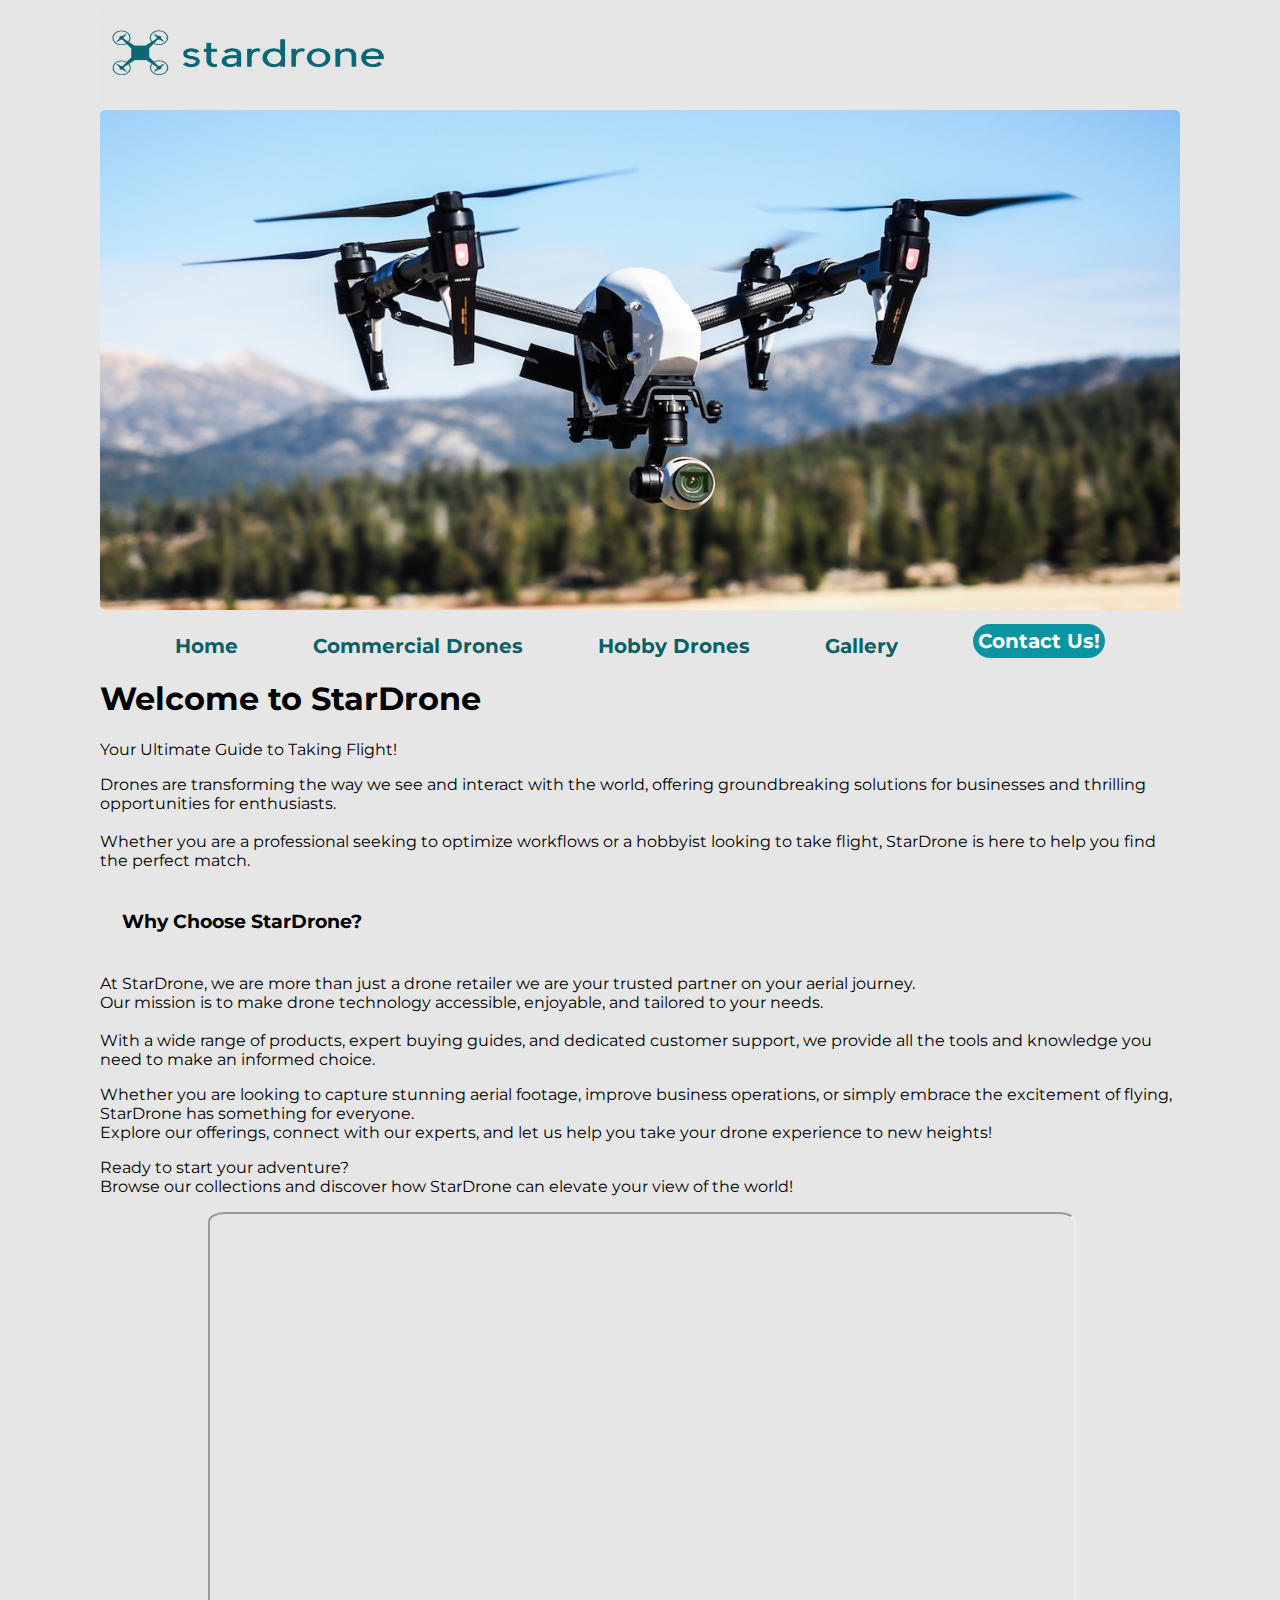
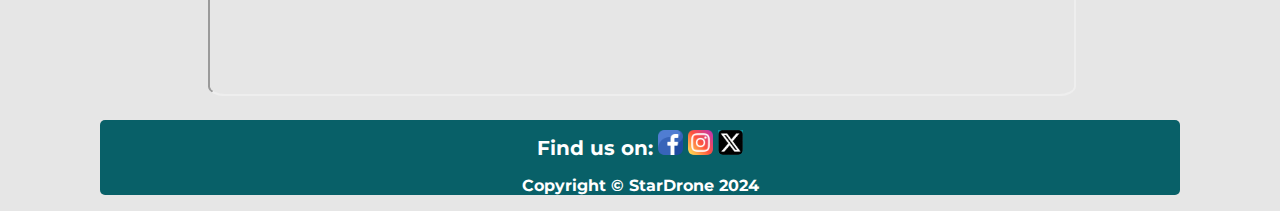
<file: index.html>
<!DOCTYPE html>
<html lang="en-US">
    <head>

        
        <meta charset="utf-8" >
        <!--This line of code was written by ME thanks to Code institute lesson about website responsiveness-->
        <meta name="viewport" content="width=device-width, initial-scale=1">
        <!-- Those lines of code were WRITTEN BY ME following idea for better SEO thanks to CODE INSTITUTE CLUE-->
        <meta name="keywords" content="drone, categories, flying, commercial, hobby, drones">
        <meta name="author" content="Gregory S.">
        <meta name="description" content="Website created for better understanding of your drone flying needs.">


        <!--This is name that popping up after opening a new tab WRITTEN BY ME.-->

    <title>Stardrone | Home-Page</title>

    <!--This is a tiny logo of my website showing on the left site of new tab. 
        I have used and adjusted a code from W3Schools.com (I think it is a nice add up)-->

    <link rel="icon" type="image/x-icon" href="https://raw.githubusercontent.com/GrzegorzStary/MILESTONE-1/refs/heads/main/images/tab.ico">
    <link rel="stylesheet" href="css/style.css">

    <!-- This is font Montserrat used from Google fonts-->

    <link rel="preconnect" href="https://fonts.googleapis.com">
    <link rel="preconnect" href="https://fonts.gstatic.com" crossorigin>
    <link href="https://fonts.googleapis.com/css2?family=Montserrat:ital,wght@0,100..900;1,100..900&display=swap" rel="stylesheet">
    </head>
    <body>

        <!--This is a logo of my website that I created, its clickable with redirection to Homepage and aria label and alternative text WRITTEN BY ME-->

    <a href="index.html">
        <img class="logo" src="images/logo.png" alt="stardone main logo" aria-label="'Home Page Logo (back to home)" height="100" width="300">
    </a>

        <!-- This is a Header Photo downloaded from Google Image with aria label and alternative text CODE WRITTEN BY ME-->

    <header>
        <img class="header_photo" src="images/index.png" alt="Drone mid flight" aria-label="Picture of a drone mid flight">
    </header>

        <!-- This is a nav bar inspired by Coders Coffehouse, However ajusted to fit purpose of the page containing 5(five) internal links and aria label PARTLIALLY WRITTEN BY ME-->

    <nav>
        <a class="link" href="index.html" aria-label="Go to the Home Page">Home</a>
        <a class="link" href="commercial.html" aria-label="Go to the Commercial Drones">Commercial Drones</a>
        <a class="link" href="hobby.html" aria-label="Go to the Hobby Drones">Hobby Drones</a>
        <a class="link" href="gallery.html" aria-label="Go to the Gallery">Gallery</a>
        <a class="button" href="contact.html" aria-label="Go to the Contact Us">Contact Us!</a>
    </nav>
    

        <!-- This is my content of the Home page writen by AI Chat Gpt-->

        <!-- h1 p div h3 are all placed there BY ME-->
    <h1>Welcome to StarDrone</h1>
        <p id="the">Your Ultimate Guide to Taking Flight!</p>
          
        <div>
            <p>
                Drones are transforming the way we see and interact with the world, offering groundbreaking solutions for businesses and thrilling opportunities for enthusiasts.<br>
                <br>
                Whether you are a professional seeking to optimize workflows or a hobbyist looking to take flight, StarDrone is here to help you find the perfect match.
            </p>

            <h3>Why Choose StarDrone?</h3>
            <p>
                     At StarDrone, we are more than just a drone retailer we are your trusted partner on your aerial journey.<br>
                Our mission is to make drone technology accessible, enjoyable, and tailored to your needs.<br>
                <br>
                With a wide range of products, expert buying guides, and dedicated customer support, we provide all the tools and knowledge you need to make an informed choice.<br>
            </p>
            <p>
                Whether you are looking to capture stunning aerial footage, improve business operations, or simply embrace the excitement of flying, StarDrone has something for everyone.<br> 
                Explore our offerings, connect with our experts, and let us help you take your drone experience to new heights!
            </p>
            <p>
                Ready to start your adventure?<br> 
                Browse our collections and discover how StarDrone can elevate your view of the world!
            </p>
        </div>
             <!-- This is a youtube video obvoisly from YouTube, with the HTML code provided by YouTube-->
        <div>
            <iframe id="video" width="720" height="480" src="https://www.youtube.com/embed/kcfs1-ryKWE?si=1uesTyRj8ZqoVZ0Y" title="YouTube video player"
            allow="accelerometer; autoplay; clipboard-write; encrypted-media; gyroscope; picture-in-picture; web-share" referrerpolicy="strict-origin-when-cross-origin" allowfullscreen alt="Video of FPV fottage fromm the drone" aria-label="Video of FPV footed captured by drone, source Youtube"></iframe>
        </div>
             <!-- This is the same footer on all pages with logos of the websites and redirection to particular web page
              Its  been inspired by Coders Coffehouse. However, adjusted to fit purpose of my page containning aria label and alternative text 
              I ADDED LOGOS FOR FACEBOOK, INSTAGRAM and X PARTIALLY WRITTEN BY ME -->
            <footer>
                <span>Find us on:</span>
    
                    <a href="https://www.facebook.com" target="_blank" rel="noopener" aria-label="Find us on Facebook (link opens in a new tab)">
                        <img class="icon" src="images/facebook.png" alt="Facebook" height="25" width="25"></a>
    
                    <a href="https://www.instagram.com" target="_blank" rel="noopener" aria-label="Find us on Instagram (link opens in a new tab)">
                        <img class="icon" src="images/instagram.png" alt="Instagram" height="25" width="25"></a>
    
                    <a href="https://www.x.com" target="_blank" rel="noopener" aria-label="Find us on X (link opens in a new tab)">
                        <img class="icon" src="images/x.png" alt="X" height="25" width="25"></a>
    
                    <p>Copyright © StarDrone 2024</p>
            </footer>
    </body>
</html>
</file>
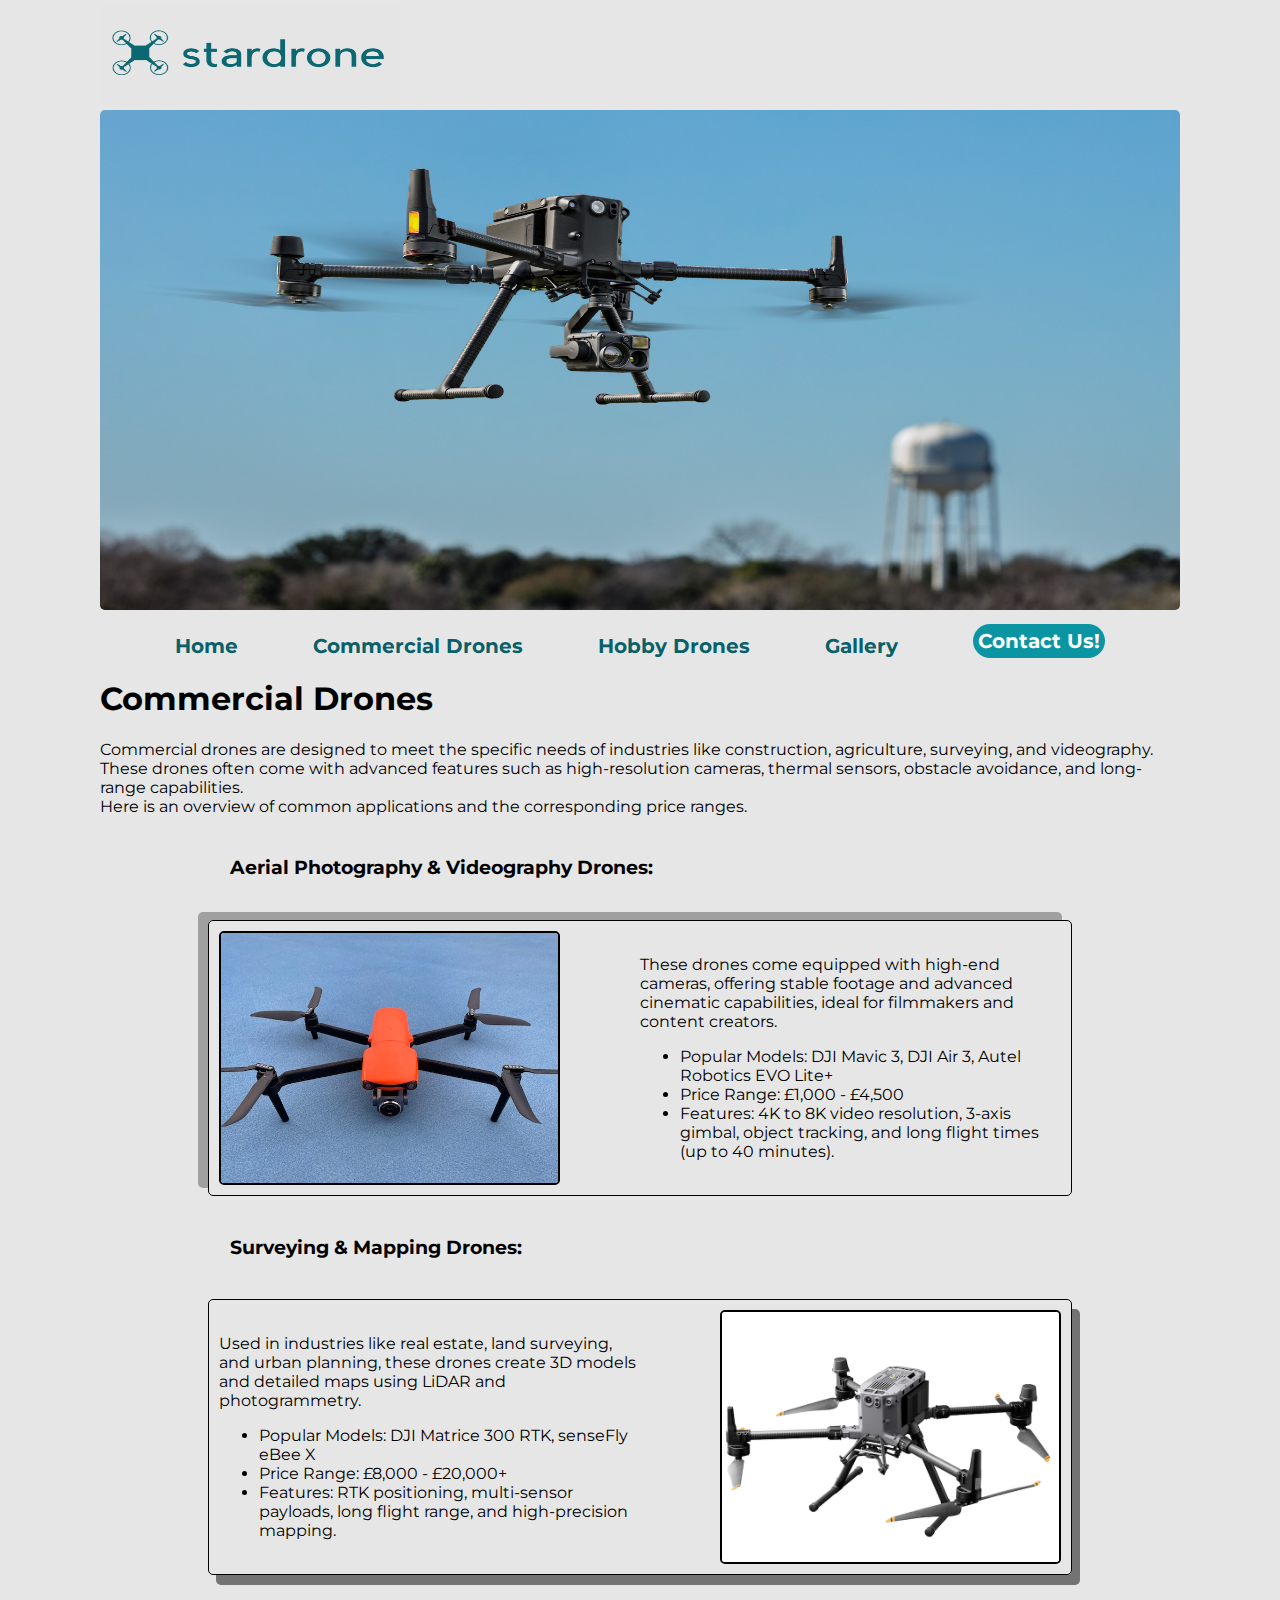
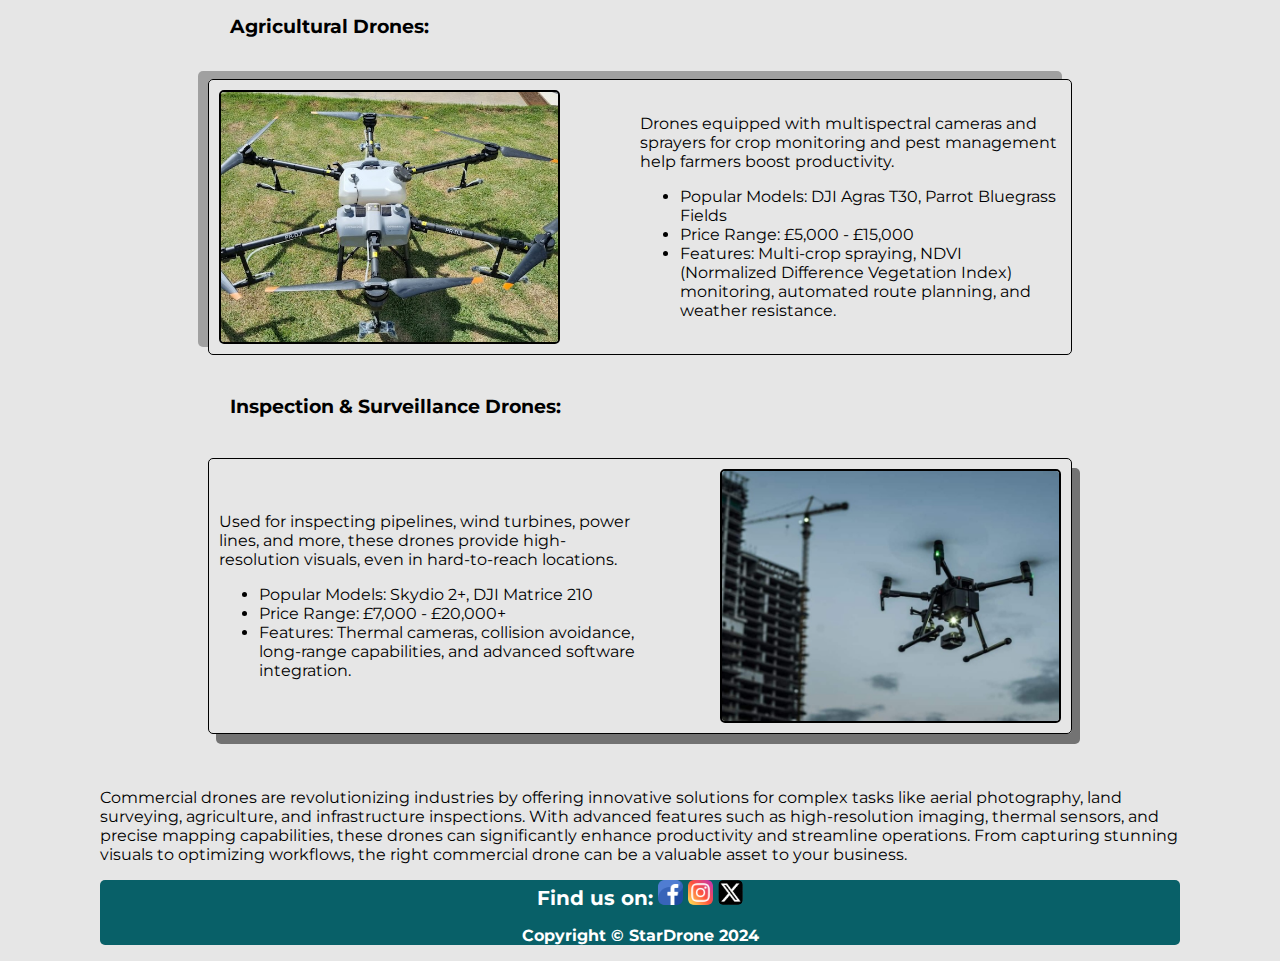
<file: commercial.html>
<!DOCTYPE html>
<html lang="en-US">
    <head>
        <meta charset="utf-8" >
        <!--This line of code was written by ME thanks to Code institute lesson about website responsiveness-->
        <meta name="viewport" content="width=device-width, initial-scale=1">
        <!-- Those lines of code were WRITTEN BY ME following idea for better SEO thanks to CODE INSTITUTE CLUE-->
        <meta name="keywords" content="drone, categories, flying, commercial, hobby, drones">
        <meta name="author" content="Gregory S.">
        <meta name="description" content="Website created for better understanding of your drone flying needs.">

        <!--This is name that popping up after opening a new tab WRITTEN BY ME.-->

    <title>Stardrone | Commercial-Drones</title>

    <!--This is a tiny logo of my website showing on the left site of new tab. 
        I have used and adjusted a code from W3Schools.com (I think it is a nice add up)-->

    <link rel="icon" type="image/x-icon" href="https://raw.githubusercontent.com/GrzegorzStary/Milestone1/refs/heads/main/tab.ico">
    <link rel="stylesheet" href="css/style.css">

    <!-- This is font Montserrat used from Google fonts-->

    <link rel="preconnect" href="https://fonts.googleapis.com">
    <link rel="preconnect" href="https://fonts.gstatic.com" crossorigin>
    <link href="https://fonts.googleapis.com/css2?family=Montserrat:ital,wght@0,100..900;1,100..900&display=swap" rel="stylesheet">
    </head>
    <body>

        <!--This is a logo of my website that I created, its clickable with redirection to Homepage and aria label and alternative text WRITTEN BY ME-->
        
        <a href="index.html">
            <img class="logo" src="images/logo.png" alt="stardone main logo" aria-label="'Home Page Logo (back to home)" height="100" width="300">
        </a>

        <!-- This is a Header Photo downloaded from Google Image with aria label and alternative text CODE WRITTEN BY ME-->

    <header>
        <img class="header_photo" src="images/commercial.jpeg" alt="Commercial drone in action" aria-label="Picture of a commercial drone">        
    </header>

    <!-- This is a nav bar inspired by Coders Coffehouse, However ajusted to fit purpose of the page containing 5(five) internal links and aria label PARTLIALLY WRITTEN BY ME-->

    <nav>
        <a class="link" href="index.html" aria-label="Go to the Home Page">Home</a>
        <a class="link" href="commercial.html" aria-label="Go to the Commercial Drones">Commercial Drones</a>
        <a class="link" href="hobby.html" aria-label="Go to the Hobby Drones">Hobby Drones</a>
        <a class="link" href="gallery.html" aria-label="Go to the Gallery">Gallery</a>
        <a class="button" href="contact.html" aria-label="Go to the Contact Us">Contact Us!</a>
    </nav>

    <!-- This is my content of the Commercial Drones page writen by AI Chat Gpt-->
     <!-- h1, p ADDED BY ME-->

    <h1>Commercial Drones</h1>
            <p>
                Commercial drones are designed to meet the specific needs of industries like construction, agriculture, surveying, and videography.<br>
                These drones often come with advanced features such as high-resolution cameras, thermal sensors, obstacle avoidance, and long-range capabilities.<br> 
                Here is an overview of common applications and the corresponding price ranges.
            </p>

            

                <!--This is unordered list with short drone description and quick price range and features guide for Hobby Drones div, h3, p, ul, li, ADDED BY ME-->
            <div>
                <h3 class="drone_type">Aerial Photography & Videography Drones:</h3>
            </div>
            <div class="drones_left">
                <img class="drone_images" src="images/commercialimg/autel.jpeg" alt="Atuel drone" aria-label="image of Atuel Drone">
                <div class="drone_text">
                            <p>
                                These drones come equipped with high-end cameras, offering stable footage and advanced cinematic capabilities, ideal for filmmakers and content creators.
                            </p>
                        <ul>
                            <li>Popular Models: DJI Mavic 3, DJI Air 3, Autel Robotics EVO Lite+</li>
                            <li>Price Range: £1,000 - £4,500</li>
                            <li>Features: 4K to 8K video resolution, 3-axis gimbal, object tracking, and long flight times (up to 40 minutes).</li>
                        </ul>
                    </div>
                </div>
            <div>            
                <h3 class="drone_type">Surveying & Mapping Drones:</h3>
            </div>        
            <div class="drones_right">
                <div class="drone_text">
                            <p>
                                Used in industries like real estate, land surveying, and urban planning, these drones create 3D models and detailed maps using LiDAR and photogrammetry.
                            </p>
                        <ul>
                            <li>Popular Models: DJI Matrice 300 RTK, senseFly eBee X</li>
                            <li>Price Range: £8,000 - £20,000+</li>
                            <li>Features: RTK positioning, multi-sensor payloads, long flight range, and high-precision mapping.</li>  
                        </ul>
                    </div> 
                    <img class="drone_images" src="images/commercialimg/matrice350.png" alt="DJI Matrice 350" aria-label="image of DJI MATRICE 350">
            </div>    
            <div>
                <h3 class="drone_type">Agricultural Drones:</h3>
            </div>                
            <div class="drones_left">
                <img class="drone_images" src="images/commercialimg/dji-agras.jpeg" alt="DJI AGRAS" aria-label="image of DJI Agras">
                <div class="drone_text">
                            <p>
                                Drones equipped with multispectral cameras and sprayers for crop monitoring and pest management help farmers boost productivity.
                            </p>
                        <ul>  
                            <li>Popular Models: DJI Agras T30, Parrot Bluegrass Fields</li>
                            <li>Price Range: £5,000 - £15,000</li>
                            <li>Features: Multi-crop spraying, NDVI (Normalized Difference Vegetation Index) monitoring, automated route planning, and weather resistance.</li>
                        </ul>
                    </div>
            </div>
            <div>    
                <h3 class="drone_type">Inspection & Surveillance Drones:</h3>
            </div>
            <div class="drones_right">
                <div class="drone_text">
                            <p>
                                Used for inspecting pipelines, wind turbines, power lines, and more, these drones provide high-resolution visuals, even in hard-to-reach locations.
                            </p>
                        <ul>        
                            <li>Popular Models: Skydio 2+, DJI Matrice 210</li>
                            <li>Price Range: £7,000 - £20,000+</li>
                            <li>Features: Thermal cameras, collision avoidance, long-range capabilities, and advanced software integration.</li>   
                        </ul>
                    </div>
                        <img class="drone_images" src="images/commercialimg/matrice210.jpeg" alt="DJI MATRICE 210" aria-label="image of DJI MATRICE 210">
            </div>

                        <div>
                            <br>
                            <br>
                            <p>Commercial drones are revolutionizing industries by offering innovative solutions for complex tasks like aerial photography, land surveying, agriculture, and infrastructure inspections. 
                                With advanced features such as high-resolution imaging, thermal sensors, and precise mapping capabilities, these drones can significantly enhance productivity and streamline operations. 
                                From capturing stunning visuals to optimizing workflows, the right commercial drone can be a valuable asset to your business.
                            </p>
                        </div>

             <!-- This is the same footer on all pages with logos of the websites and redirection to particular web page
              Its  been inspired by Coders Coffehouse. However, adjusted to fit purpose of my page containning aria label and alternative text 
              I ADDED LOGOS FOR FACEBOOK, INSTAGRAM and X PARTIALLY WRITTEN BY ME -->
            <footer>
                <span>Find us on:</span>
    
                    <a href="https://www.facebook.com" target="_blank" rel="noopener" aria-label="Find us on Facebook (link opens in a new tab)">
                        <img src="images/facebook.png" alt="Facebook" height="25" width="25"></a>
    
                    <a href="https://www.instagram.com" target="_blank" rel="noopener" aria-label="Find us on Instagram (link opens in a new tab)">
                        <img src="images/instagram.png" alt="Instagram" height="25" width="25"></a>
    
                    <a href="https://www.x.com" target="_blank" rel="noopener" aria-label="Find us on X (link opens in a new tab)">
                        <img src="images/x.png" alt="X" height="25" width="25"></a>
    
                    <p>Copyright © StarDrone 2024</p>
            </footer>
    </body>
</html>
</file>
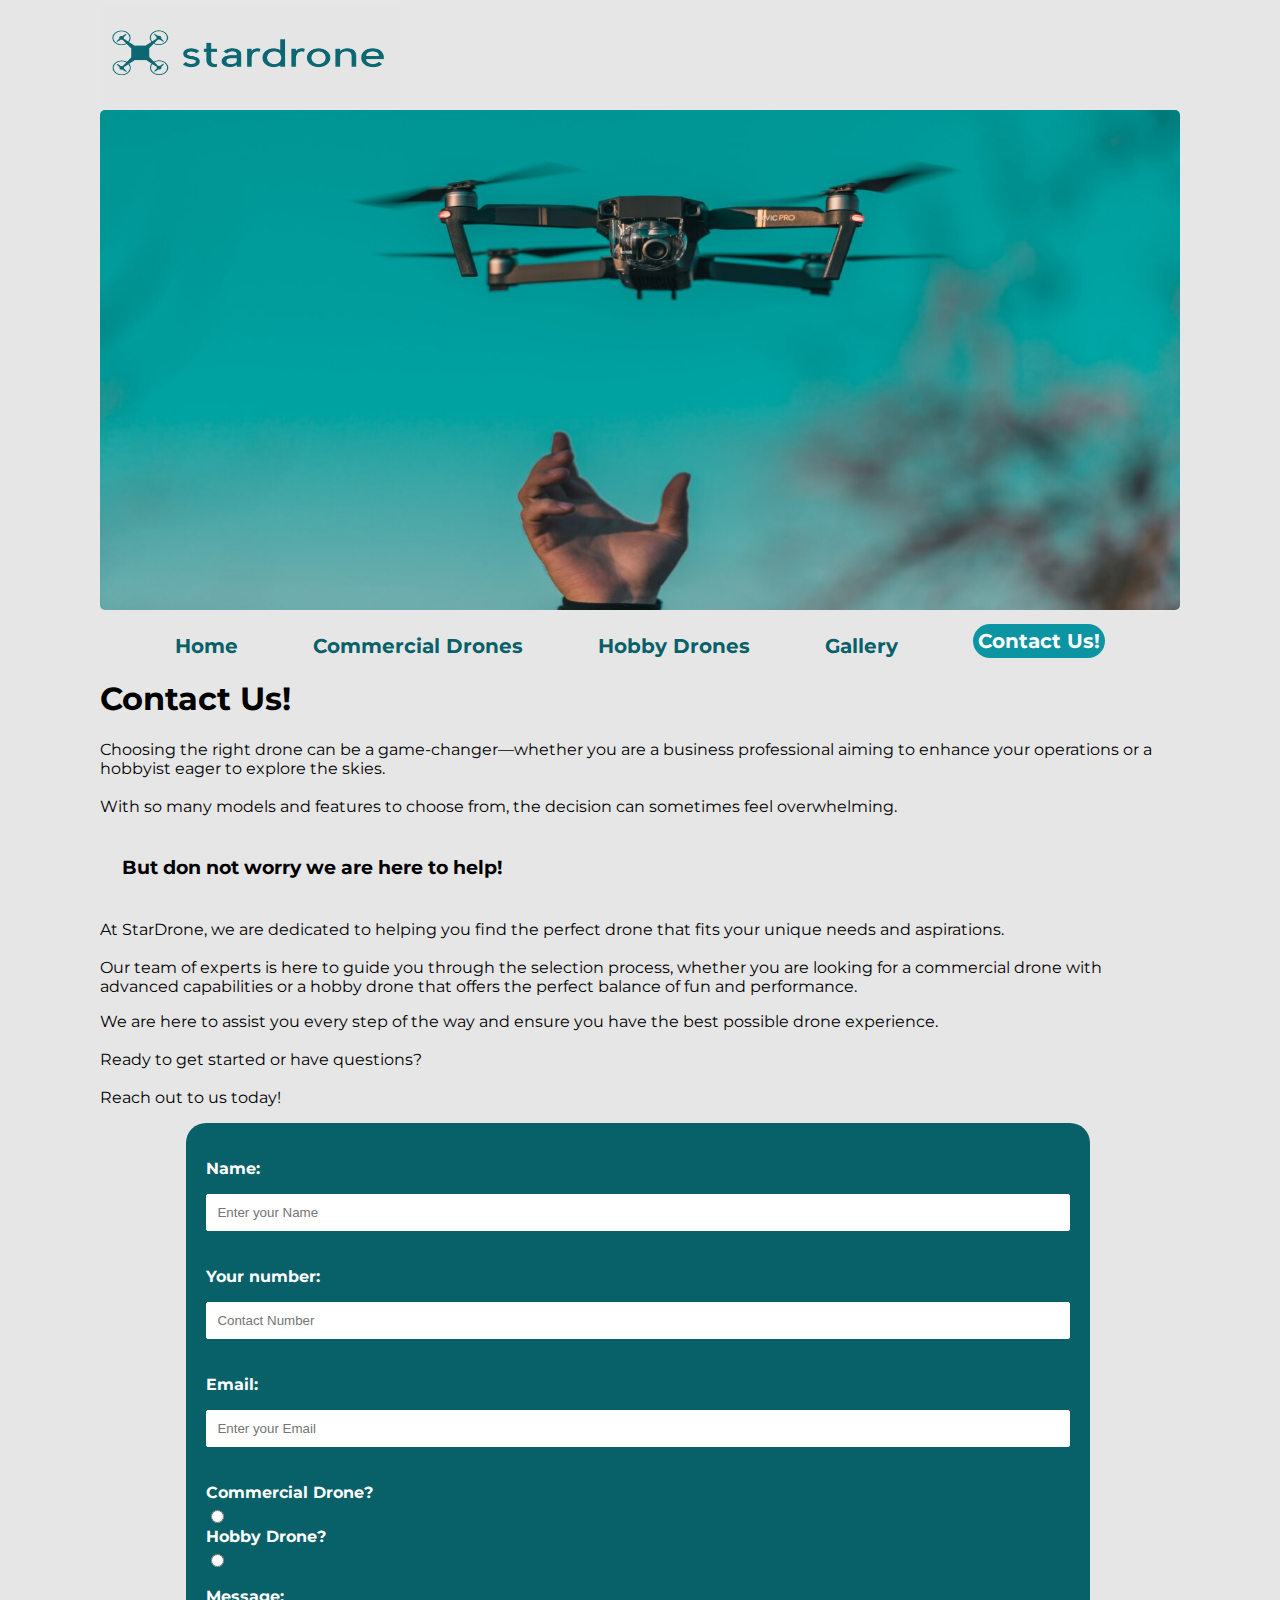
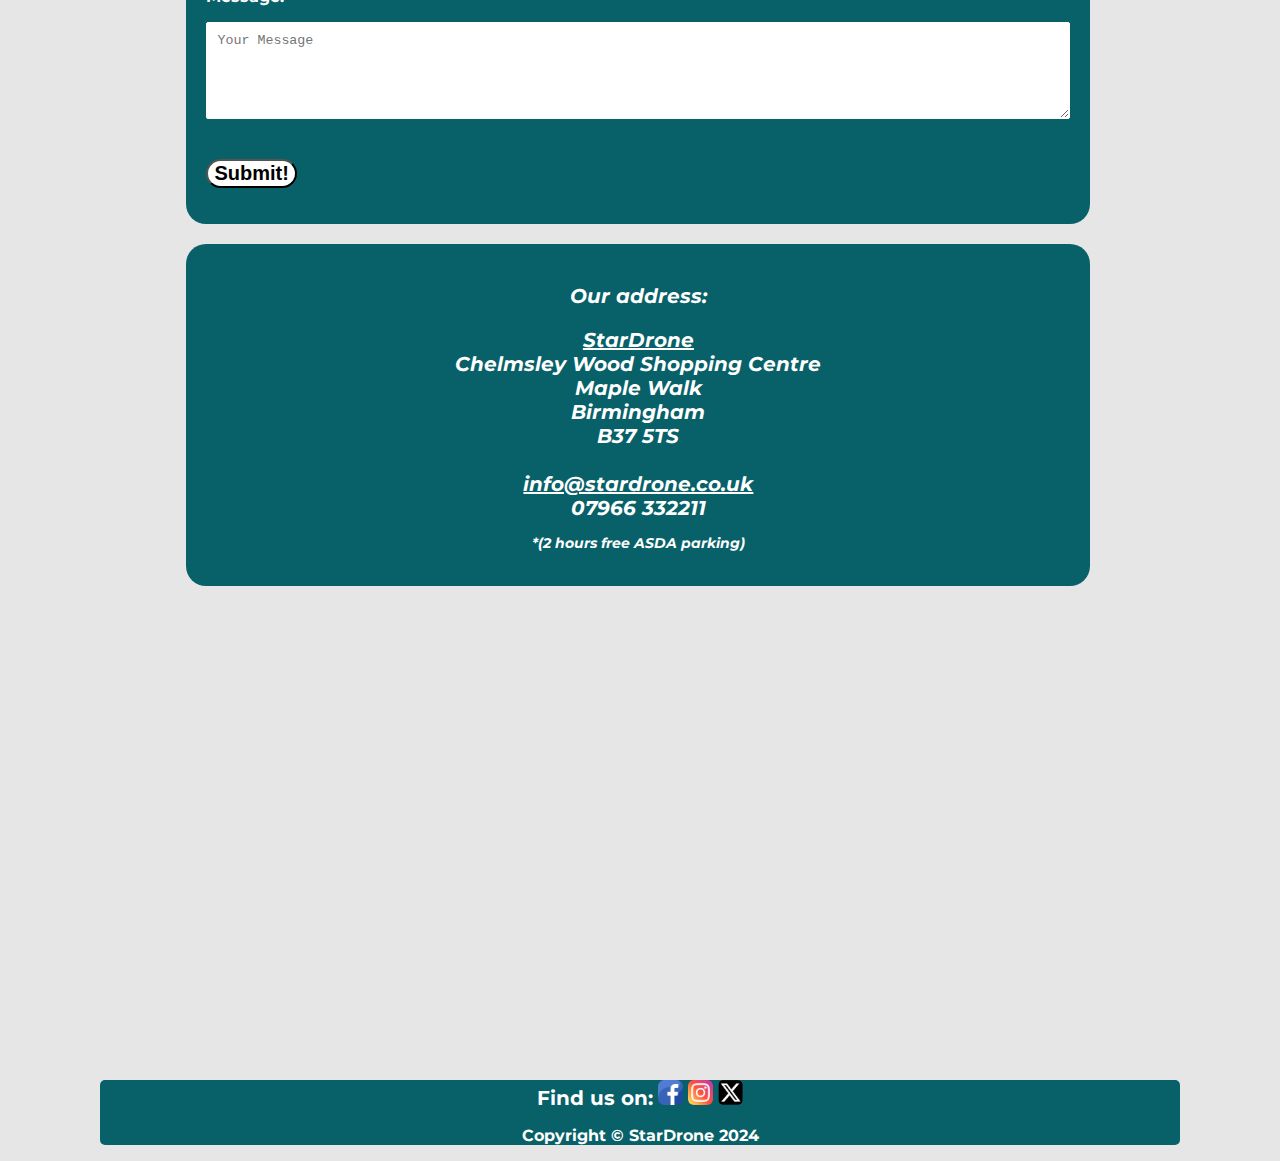
<file: contact.html>
<!DOCTYPE html>
<html lang="en-US">
    <head>
        <meta charset="utf-8" >
        <!--This line of code was written by ME thanks to Code institute lesson about website responsiveness-->
        <meta name="viewport" content="width=device-width, initial-scale=1">
        <!-- Those lines of code were WRITTEN BY ME following idea for better SEO thanks to CODE INSTITUTE CLUE-->
        <meta name="keywords" content="drone, categories, flying, commercial, hobby, drones, shop, information, info, videography, footage">
        <meta name="author" content="Gregory S.">
        <meta name="description" content="Website created for better understanding of your drone flying needs.">

        <!--This is name that popping up after opening a new tab WRITTEN BY ME.-->

    <title>Stardrone | Contact-Us</title>

        <!--This is a tiny logo of my website showing on the left site of new tab. 
        I have used and adjusted a code from W3Schools.com (I think it is a nice add up)-->

    <link rel="icon" type="image/x-icon" href="https://raw.githubusercontent.com/GrzegorzStary/Milestone1/refs/heads/main/tab.ico">
    <link rel="stylesheet" href="css/style.css">

        <!-- This is font Montserrat used from Google fonts-->

    <link rel="preconnect" href="https://fonts.googleapis.com">
    <link rel="preconnect" href="https://fonts.gstatic.com" crossorigin>
    <link href="https://fonts.googleapis.com/css2?family=Montserrat:ital,wght@0,100..900;1,100..900&display=swap" rel="stylesheet">

    </head>
    <body>

            <!--This is a logo of my website that I created, its clickable with redirection to Homepage and aria label and alternative text WRITTEN BY ME-->

        <a href="index.html">
            <img class="logo" src="images/logo.png" alt="stardone main logo" aria-label="'Home Page Logo (back to home)" height="100" width="300">
        </a>

        <!-- This is a Header Photo downloaded from Google Image with aria label and alternative text CODE WRITTEN BY ME-->

    <header>
        <img class="header_photo" src="images/hobby.jpeg" alt="Drone mid flight" aria-label="Picture of a drone mid flight">
    </header>

        <!-- This is a nav bar inspired by Coders Coffehouse, However ajusted to fit purpose of the page containing 5(five) internal links and aria label PARTLIALLY WRITTEN BY ME-->
        <nav>
            <a class="link" href="index.html" aria-label="Go to the Home Page">Home</a>
            <a class="link" href="commercial.html" aria-label="Go to the Commercial Drones">Commercial Drones</a>
            <a class="link" href="hobby.html" aria-label="Go to the Hobby Drones">Hobby Drones</a>
            <a class="link" href="gallery.html" aria-label="Go to the Gallery">Gallery</a>
            <a class="button" href="contact.html" aria-label="Go to the Contact Us">Contact Us!</a>
        </nav>
        
    <!-- This is my content of the Hobby Drones page writen by AI Chat Gpt-->
     <!-- I PUT ALL THE h1, div p h3-->

    <h1>Contact Us!</h1>

    <div>
        <p>
            Choosing the right drone can be a game-changer—whether you are a business professional aiming to enhance your operations or a hobbyist eager to explore the skies.<br>
            <br>
            With so many models and features to choose from, the decision can sometimes feel overwhelming. 
        </p>

        <h3>
            But don not worry we are here to help!
        </h3>
        <p>
            At StarDrone, we are dedicated to helping you find the perfect drone that fits your unique needs and aspirations.<br>
            <br>
            Our team of experts is here to guide you through the selection process, whether you are looking for a commercial drone with advanced capabilities or a hobby drone that offers the perfect balance of fun and performance.
        </p>
        <p>
            We are here to assist you every step of the way and ensure you have the best possible drone experience.<br>
            <br>
            Ready to get started or have questions?<br>
            <br>
            Reach out to us today!
        </p>
    </div>

        <!-- This is my simple contact form with aria label. 
         I am not sure to what server the massage supposed to be sent so random link is provided (leads to nowhere) to pass HTML VALIDATOR. !WRITTEN  BY ME!-->

    <form action="thankyou.html">
        <div class="form">

                <p><label for="name">Name:</label></p>
                <input type="text" placeholder="Enter your Name" aria-label="Enter your name Field required" id="name" required>
           
                <p><label for="number">Your number:</label></p>
            <!-- This is input adjusted by ChatGPT because tel accepted also letters. Now only digits and up to 14 digits only. -->
                <input type="tel" placeholder="Contact Number" aria-label="Enter your contact number required" id="number" maxlength="14" oninput="this.value = this.value.replace(/[^0-9]/g, '')" required>
           
                <p><label for="email">Email:</label></p>
                <input type="email" required placeholder="Enter your Email" aria-label="Enter your email address required" id="email">

                <p><label for="commercial">Commercial Drone?</label>
                    <input type="radio" aria-label="Is your question about Commercial drones?" id="commercial" name="drone_type" value="commercial">
                
                <label for="hobby">Hobby Drone?</label>
                    <input type="radio" aria-label="Is your question about Hobby drones?" id="hobby" name="drone_type" value="hobby"></p>
            
            <p><label for="text">Message:</label></p>
            <textarea name="text" id="text" rows="5" required placeholder="Your Message" aria-label="Enter your message field required"></textarea>

            <p><button class="submit" value="thankyou.html" aria-label="Press to submit the form">Submit!</button></p>
        </div>
    </form>

        <!--This is div with OUR ADDRESS written by ME-->
        
        <div class="address">
            <address>
                <p>Our address:<br>
                </p>
                <u>StarDrone</u><br>
                Chelmsley Wood Shopping Centre<br> 
                Maple Walk<br> 
                Birmingham<br>
                B37 5TS<br>
                <br>
                    <u>info@stardrone.co.uk</u><br>
                    07966 332211<br>
                <p class="p">*(2 hours free ASDA parking)</p>
            </address>
    </div>
        
            <!--This is link to Google maps nearest location of company stardrone-->

            <iframe id="map" src="https://www.google.com/maps/embed?pb=!1m18!1m12!1m3!1d19205.93116268984!2d-1.752254594379158!3d52.478413646046484!2m3!1f0!2f0!3f0!3m2!1i1024!2i768!4f13.1!3m3!1m2!1s0x4870b059d4e6ea53%3A0xf80f65b34e02aa49!2sASDA%20Car%20Park!5e0!3m2!1sen!2suk!4v1729166239390!5m2!1sen!2suk" 
            width="600" height="450" style="border:0;" allowfullscreen="" loading="lazy" referrerpolicy="no-referrer-when-downgrade"></iframe>

             <!-- This is the same footer on all pages with logos of the websites and redirection to particular web page
              Its  been inspired by Coders Coffehouse. However, adjusted to fit purpose of my page containning aria label and alternative text 
              I ADDED LOGOS FOR FACEBOOK, INSTAGRAM and X PARTIALLY WRITTEN BY ME -->
              <footer>
                <span>Find us on:</span>
    
                    <a href="https://www.facebook.com" target="_blank" rel="noopener" aria-label="Find us on Facebook (link opens in a new tab)">
                        <img src="images/facebook.png" alt="Facebook" height="25" width="25"></a>
    
                    <a href="https://www.instagram.com" target="_blank" rel="noopener" aria-label="Find us on Instagram (link opens in a new tab)">
                        <img src="images/instagram.png" alt="Instagram" height="25" width="25"></a>
    
                    <a href="https://www.x.com" target="_blank" rel="noopener" aria-label="Find us on X (link opens in a new tab)">
                        <img src="images/x.png" alt="X" height="25" width="25"></a>
    
                    <p>Copyright © StarDrone 2024</p>
            </footer>
    </body>
</html>
</file>
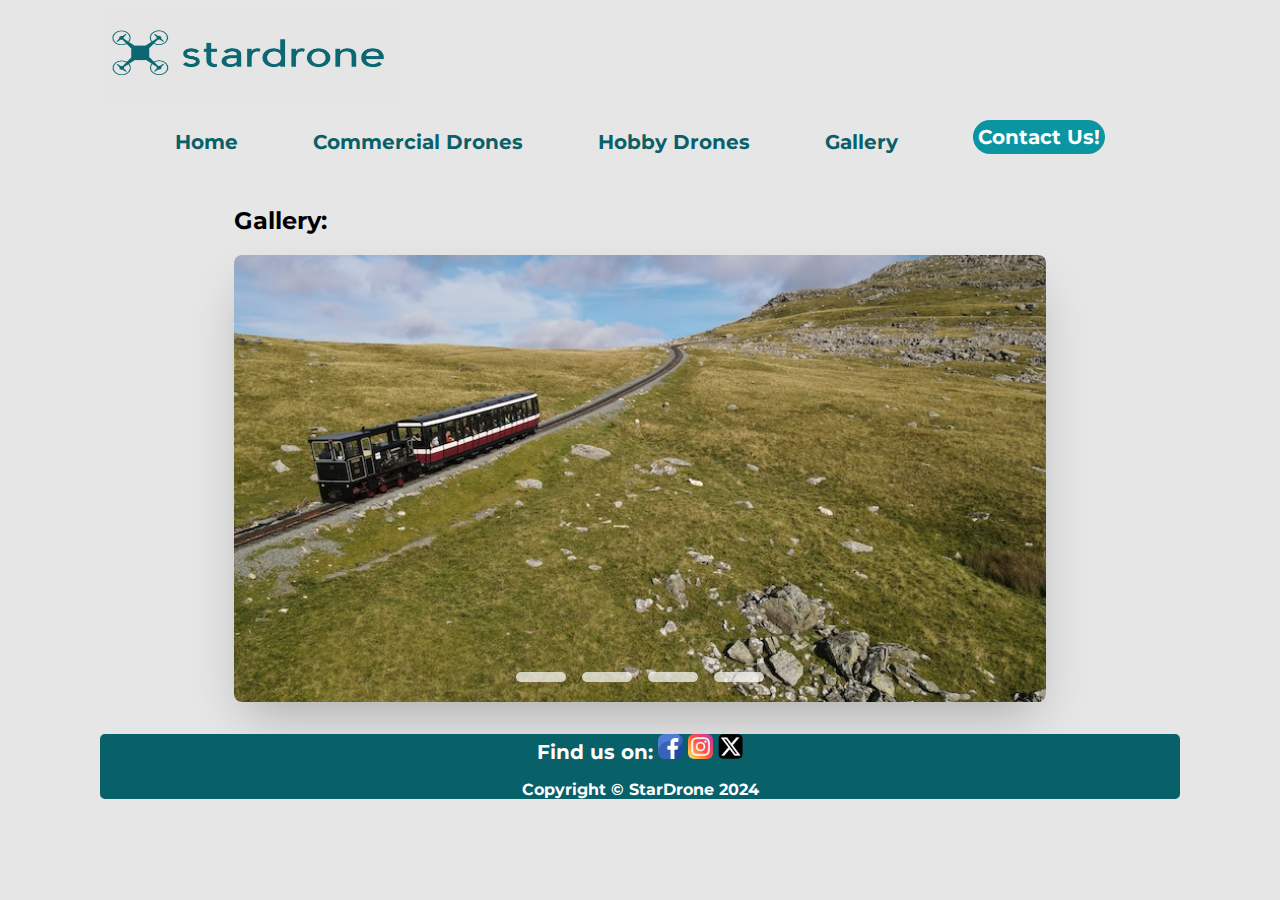
<file: gallery.html>
<!DOCTYPE html>
<html lang="en-US">
    <head>

        
        <meta charset="utf-8" >
        <!--This line of code was written by ME thanks to Code institute lesson about website responsiveness-->
        <meta name="viewport" content="width=device-width, initial-scale=1">
        <!-- Those lines of code were WRITTEN BY ME following idea for better SEO thanks to CODE INSTITUTE CLUE-->
        <meta name="keywords" content="drone, categories, flying, commercial, hobby, drones">
        <meta name="author" content="Gregory S.">
        <meta name="description" content="Website created for better understanding of your drone flying needs.">


        <!--This is name that popping up after opening a new tab WRITTEN BY ME.-->

    <title>Stardrone | Gallery</title>

    <!--This is a tiny logo of my website showing on the left site of new tab. 
        I have used and adjusted a code from W3Schools.com (I think it is a nice add up)-->

    <link rel="icon" type="image/x-icon" href="https://raw.githubusercontent.com/GrzegorzStary/Milestone1/refs/heads/main/tab.ico">
    <link rel="stylesheet" href="css/style.css">

    <!-- This is font Montserrat used from Google fonts-->

    <link rel="preconnect" href="https://fonts.googleapis.com">
    <link rel="preconnect" href="https://fonts.gstatic.com" crossorigin>
    <link href="https://fonts.googleapis.com/css2?family=Montserrat:ital,wght@0,100..900;1,100..900&display=swap" rel="stylesheet">
    </head>
    <body>

        <!--This is a logo of my website that I created, its clickable with redirection to Homepage and aria label and alternative text WRITTEN BY ME-->

    <a href="index.html">
        <img class="logo" src="images/logo.png" alt="stardone main logo" aria-label="'Home Page Logo (back to home)" height="100" width="300">
    </a>

 
        <!-- This is a nav bar inspired by Coders Coffehouse, However ajusted to fit purpose of the page containing 5(five) internal links and aria label PARTLIALLY WRITTEN BY ME-->

        <nav>
            <a class="link" href="index.html" aria-label="Go to the Home Page">Home</a>
            <a class="link" href="commercial.html" aria-label="Go to the Commercial Drones">Commercial Drones</a>
            <a class="link" href="hobby.html" aria-label="Go to the Hobby Drones">Hobby Drones</a>
            <a class="link" href="gallery.html" aria-label="Go to the Gallery">Gallery</a>
            <a class="button" href="contact.html" aria-label="Go to the Contact Us">Contact Us!</a>
        </nav>


    <!--HTML adapted from tutorial video on Youtube url(https://www.youtube.com/watch?v%3DMcPdzhLRzCg)-->
        <section class="container">
            <h2 class="gallery">Gallery:</h2>
            <div class="slider-wrapper">
                <div class="slider">
                    <img id="slide-1" src="gallery/img2.jpeg" alt="Train" aria-label="Train going uphill">
                    <img id="slide-2" src="gallery/img1.jpeg" alt="Snowdon Valley" aria-label="Snowdon Valley view">
                    <img id="slide-3" src="gallery/img3.png" alt="Snowdon bottom lake view " aria-label="Snowdon bottom lake view">
                    <img id="slide-4" src="gallery/img4.png" alt="The team" aria-label="Team of people that wakled uphill" >
                </div>
                <div class="slider-nav">
                    <a href="#slide-1" alt="slide-1" aria-label="slide1"></a>
                    <a href="#slide-2" alt="slide-2" aria-label="slide2"></a>
                    <a href="#slide-3" alt="slide-3" aria-label="slide3"></a>
                    <a href="#slide-4" alt="slide-4" aria-label="slide4"></a>
                </div>
            </div>
        </section>
             <!-- This is the same footer on all pages with logos of the websites and redirection to particular web page
              Its  been inspired by Coders Coffehouse. However, adjusted to fit purpose of my page containning aria label and alternative text 
              I ADDED LOGOS FOR FACEBOOK, INSTAGRAM and X PARTIALLY WRITTEN BY ME -->
              <footer>
                <span>Find us on:</span>
    
                    <a href="https://www.facebook.com" target="_blank" rel="noopener" aria-label="Find us on Facebook (link opens in a new tab)">
                        <img src="images/facebook.png" alt="Facebook" height="25" width="25"></a>
    
                    <a href="https://www.instagram.com" target="_blank" rel="noopener" aria-label="Find us on Instagram (link opens in a new tab)">
                        <img src="images/instagram.png" alt="Instagram" height="25" width="25"></a>
    
                    <a href="https://www.x.com" target="_blank" rel="noopener" aria-label="Find us on X (link opens in a new tab)">
                        <img src="images/x.png" alt="X" height="25" width="25"></a>
    
                    <p>Copyright © StarDrone 2024</p>
            </footer>
    </body>
</html>
</file>
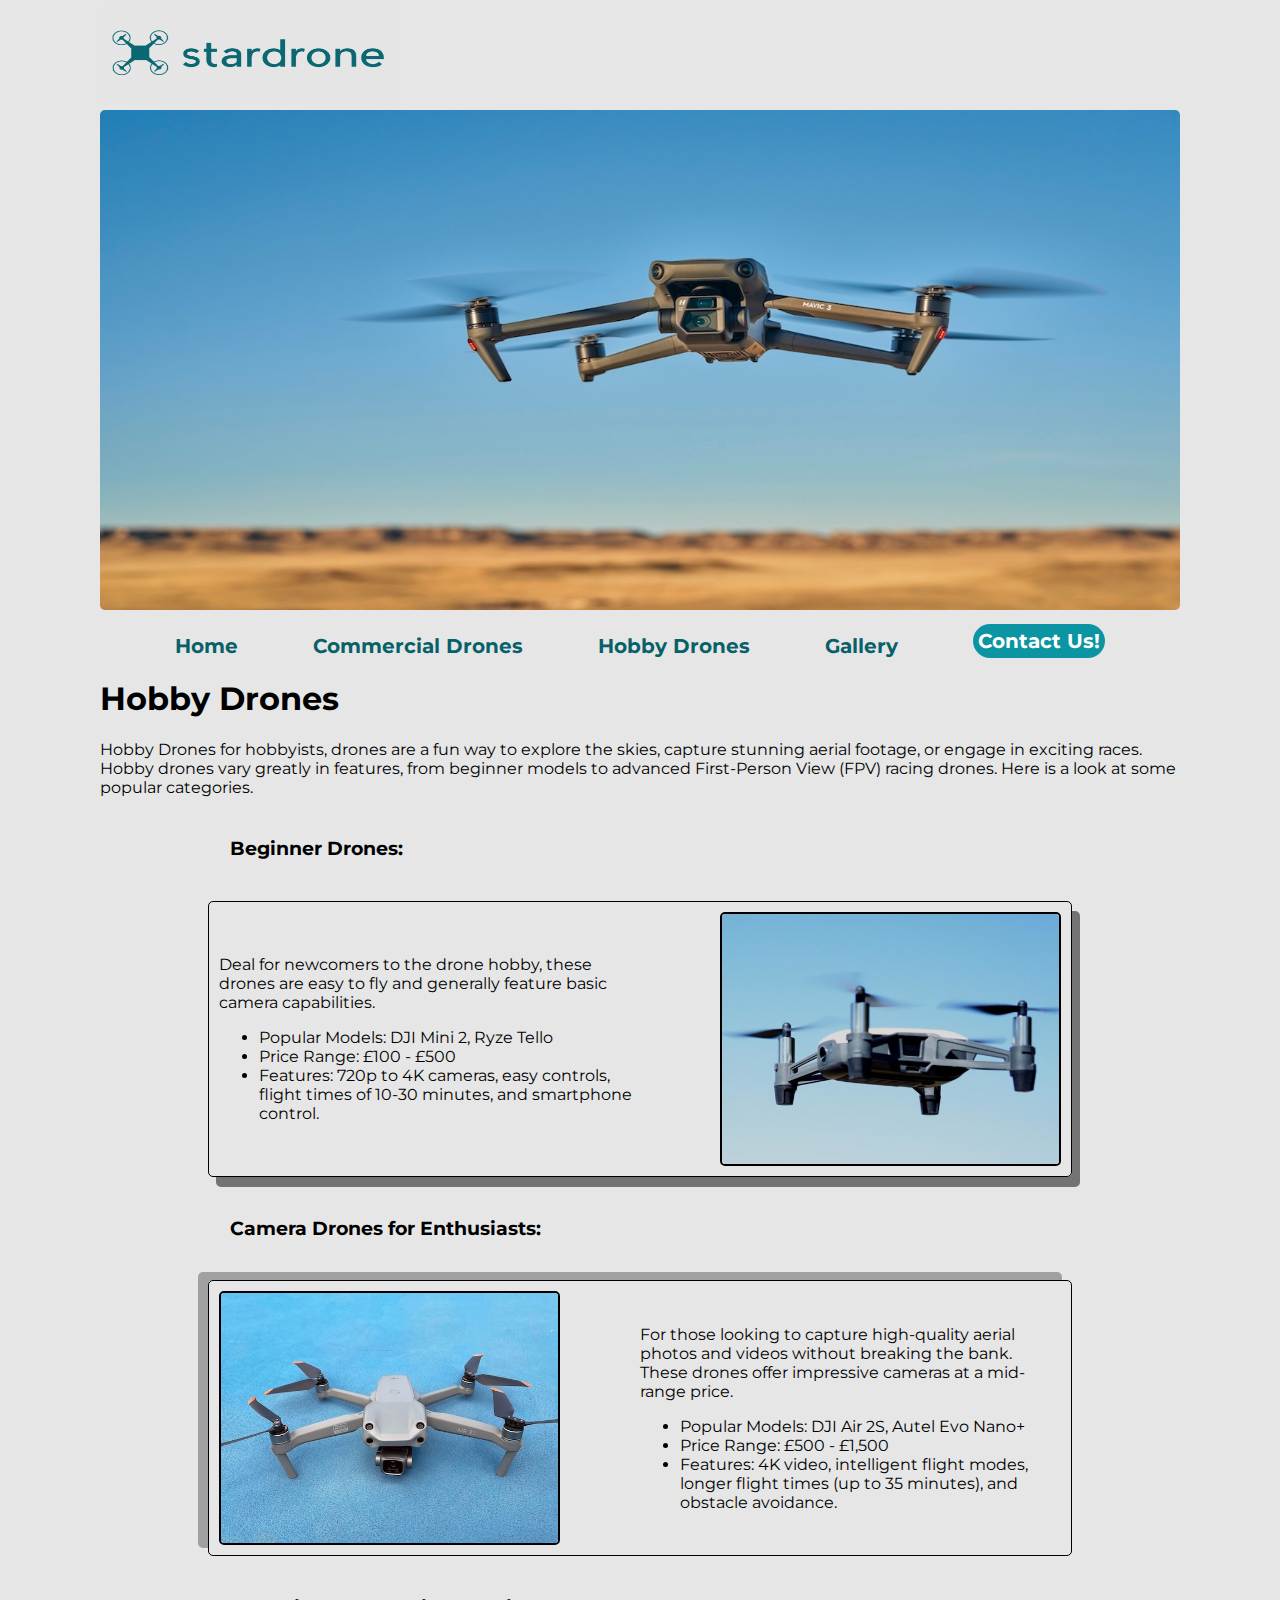
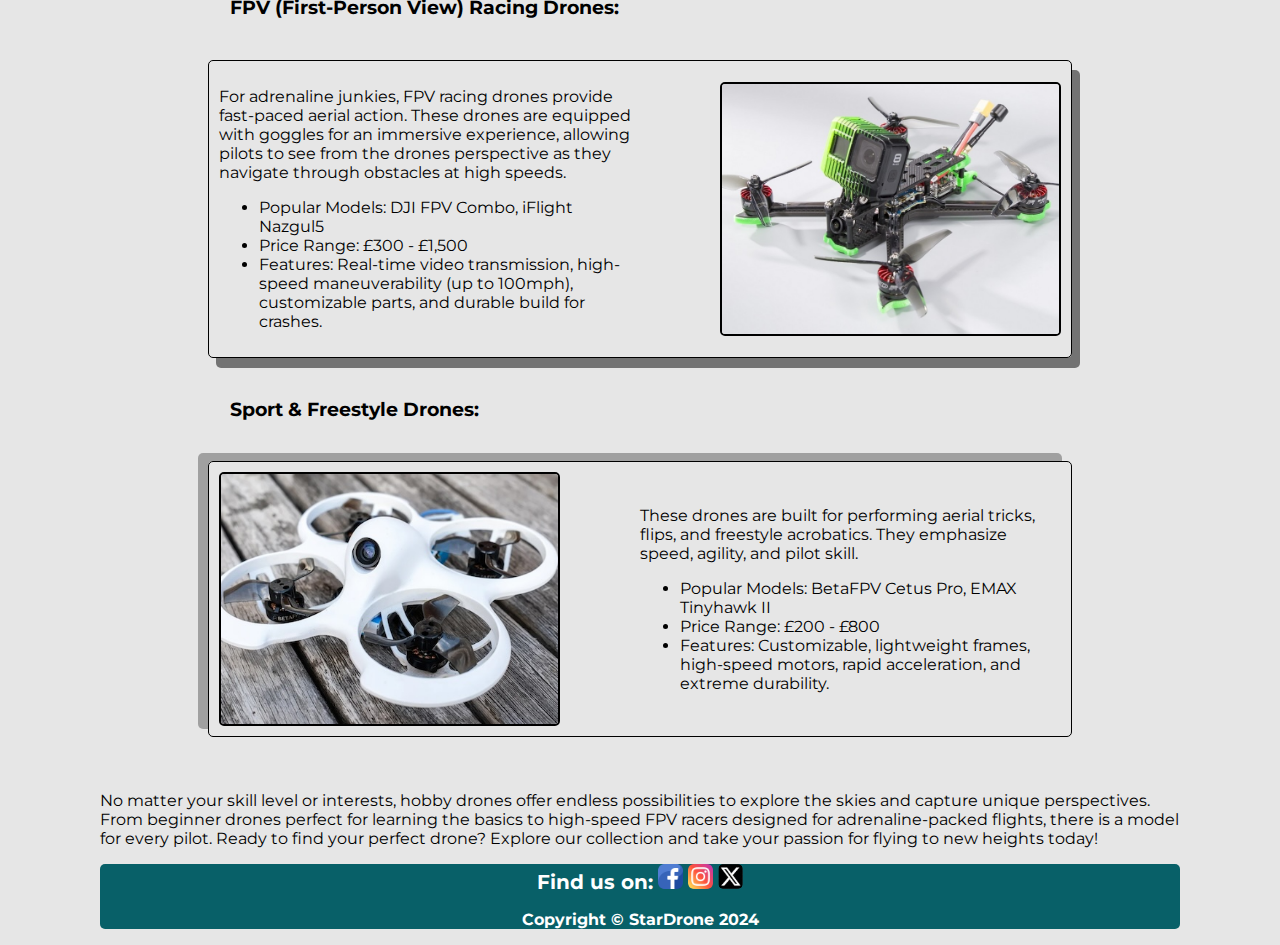
<file: hobby.html>
<!DOCTYPE html>
<html lang="en-US">
    <head>
        <meta charset="utf-8" >
        <!--This line of code was written by ME thanks to Code institute lesson about website responsiveness-->
        <meta name="viewport" content="width=device-width, initial-scale=1">
        <!-- Those lines of code were WRITTEN BY ME following idea for better SEO thanks to CODE INSTITUTE CLUE-->
        <meta name="keywords" content="drone, categories, flying, commercial, hobby, drones">
        <meta name="author" content="Gregory S.">
        <meta name="description" content="Website created for better understanding of your drone flying needs.">

        <!--This is name that popping up after opening a new tab WRITTEN BY ME.-->

    <title>Stardrone | Hobby-Drones</title>

    <!--This is a tiny logo of my website showing on the left site of new tab. 
        I have used and adjusted a code from W3Schools.com (I think it is a nice add up)-->

    <link rel="icon" type="image/x-icon" href="https://raw.githubusercontent.com/GrzegorzStary/Milestone1/refs/heads/main/tab.ico">
    <link rel="stylesheet" href="css/style.css">

    <!-- This is font Montserrat used from Google fonts-->

    <link rel="preconnect" href="https://fonts.googleapis.com">
    <link rel="preconnect" href="https://fonts.gstatic.com" crossorigin>
    <link href="https://fonts.googleapis.com/css2?family=Montserrat:ital,wght@0,100..900;1,100..900&display=swap" rel="stylesheet">
    </head>
    <body>

        <!--This is a logo of my website that I created, its clickable with redirection to Homepage and aria label and alternative text WRITTEN BY ME-->

        <a href="index.html">
            <img class="logo" src="images/logo.png" alt="stardone main logo" aria-label="'Home Page Logo (back to home)" height="100" width="300">
        </a>

        <!-- This is a Header Photo downloaded from Google Image with aria label and alternative text CODE WRITTEN BY ME-->

    <header>
        <img class="header_photo" src="images/hobby_new.jpeg" alt="Drone mid flight" aria-label="Picture of a drone mid flight">
    </header>

    <!-- This is a nav bar inspired by Coders Coffehouse, However ajusted to fit purpose of the page containing 5(five) internal links and aria label PARTLIALLY WRITTEN BY ME-->

    <nav>
        <a class="link" href="index.html" aria-label="Go to the Home Page">Home</a>
        <a class="link" href="commercial.html" aria-label="Go to the Commercial Drones">Commercial Drones</a>
        <a class="link" href="hobby.html" aria-label="Go to the Hobby Drones">Hobby Drones</a>
        <a class="link" href="gallery.html" aria-label="Go to the Gallery">Gallery</a>
        <a class="button" href="contact.html" aria-label="Go to the Contact Us">Contact Us!</a>
    </nav>

    <!-- This is my content of the Hobby Drones page writen by AI Chat Gpt-->

    <!-- h1, p, ADDED BY ME-->

    <h1>Hobby Drones</h1>
            <p>
                Hobby Drones for hobbyists, drones are a fun way to explore the skies, capture stunning aerial footage, or engage in exciting races.<br>
                Hobby drones vary greatly in features, from beginner models to advanced First-Person View (FPV) racing drones. 
                Here is a look at some popular categories.
            </p>
    <!--This is unordered list with short drone description and quick price range and features guide for Hobby Drones div, h3, p, ul, li, ADDED BY ME-->
        
            <div>
                <h3 class="drone_type">Beginner Drones:</h3>
            </div>
                <div class="drones_right">
                    <div class="drone_text">
                        <p>
                             Deal for newcomers to the drone hobby, these drones are easy to fly and generally feature basic camera capabilities.
                        </p>
                        <ul>
                            <li>Popular Models: DJI Mini 2, Ryze Tello</li>
                            <li>Price Range: £100 - £500</li>
                            <li>Features: 720p to 4K cameras, easy controls, flight times of 10-30 minutes, and smartphone control.</li>
                        </ul>
                    </div>
                    <img class="drone_images" src="images/hobbyimg/Tello-in-Flight.jpeg" alt="DJI Tello in Flight" aria-label="image of Dji Tello">
                </div>
            <div>
                <h3 class="drone_type">Camera Drones for Enthusiasts:</h3>
                <div class="drones_left">
                    <img class="drone_images" src="images/hobbyimg/DJI_Air_2S.jpeg" alt="DJI Air 2S" aria-label="image of DJI Air 2s">
                    <div class="drone_text">
                        <p>
                            For those looking to capture high-quality aerial photos and videos without breaking the bank. 
                            These drones offer impressive cameras at a mid-range price.
                        </p>

                        <ul>
                            <li>Popular Models: DJI Air 2S, Autel Evo Nano+</li>
                            <li>Price Range: £500 - £1,500</li>
                            <li>Features: 4K video, intelligent flight modes, longer flight times (up to 35 minutes), and obstacle avoidance.</li>
                        </ul>
                    </div>
                </div>
            </div>
            <div>
                <h3 class="drone_type">FPV (First-Person View) Racing Drones:</h3>
            </div>      
            <div class="drones_right">
                <div class="drone_text">
                    <p>
                        For adrenaline junkies, FPV racing drones provide fast-paced aerial action. 
                        These drones are equipped with goggles for an immersive experience, allowing pilots to see from the drones perspective as they navigate through obstacles at high speeds.
                    </p>
                        <ul>  
                            <li>Popular Models: DJI FPV Combo, iFlight Nazgul5</li>
                            <li>Price Range: £300 - £1,500</li>
                            <li>Features: Real-time video transmission, high-speed maneuverability (up to 100mph), customizable parts, and durable build for crashes.</li>
                        </ul>
                 </div>  
                    <img class="drone_images" src="images/hobbyimg/Nazgul5_v2_hd_dron.jpeg" alt="Nazgul5" aria-label="image of iFlight Nazgul5">      
            </div>
            <div>
                <h3 class="drone_type">Sport & Freestyle Drones:</h3>
            </div>
            <div class="drones_left">
                <img class="drone_images" src="images/hobbyimg/betafpv.jpg" alt="BetaFPV Cetus Pro" aria-label="image of BetaFPV Cetus Pro">
                <div class="drone_text">
                    <p>
                        These drones are built for performing aerial tricks, flips, and freestyle acrobatics. 
                        They emphasize speed, agility, and pilot skill.
                    </p>

                        <ul>
                            <li>Popular Models: BetaFPV Cetus Pro, EMAX Tinyhawk II</li>
                            <li>Price Range: £200 - £800</li>
                            <li>Features: Customizable, lightweight frames, high-speed motors, rapid acceleration, and extreme durability.</li>
                        </ul>
                </div>
            </div>

                <div>
                    <br>
                    <br>
                        <p>No matter your skill level or interests, hobby drones offer endless possibilities to explore the skies and capture unique perspectives. 
                            From beginner drones perfect for learning the basics to high-speed FPV racers designed for adrenaline-packed flights, there is a model for every pilot. 
                            Ready to find your perfect drone? Explore our collection and take your passion for flying to new heights today!
                        </p>
                </div>

             <!-- This is the same footer on all pages with logos of the websites and redirection to particular web page
              Its  been inspired by Coders Coffehouse. However, adjusted to fit purpose of my page containning aria label and alternative text 
              I ADDED LOGOS FOR FACEBOOK, INSTAGRAM and X PARTIALLY WRITTEN BY ME -->

              <footer>
                <span>Find us on:</span>
    
                    <a href="https://www.facebook.com" target="_blank" rel="noopener" aria-label="Find us on Facebook (link opens in a new tab)">
                        <img src="images/facebook.png" alt="Facebook" height="25" width="25"></a>
    
                    <a href="https://www.instagram.com" target="_blank" rel="noopener" aria-label="Find us on Instagram (link opens in a new tab)">
                        <img src="images/instagram.png" alt="Instagram" height="25" width="25"></a>
    
                    <a href="https://www.x.com" target="_blank" rel="noopener" aria-label="Find us on X (link opens in a new tab)">
                        <img src="images/x.png" alt="X" height="25" width="25"></a>
    
                    <p>Copyright © StarDrone 2024</p>
            </footer>
    </body>
</html>
</file>
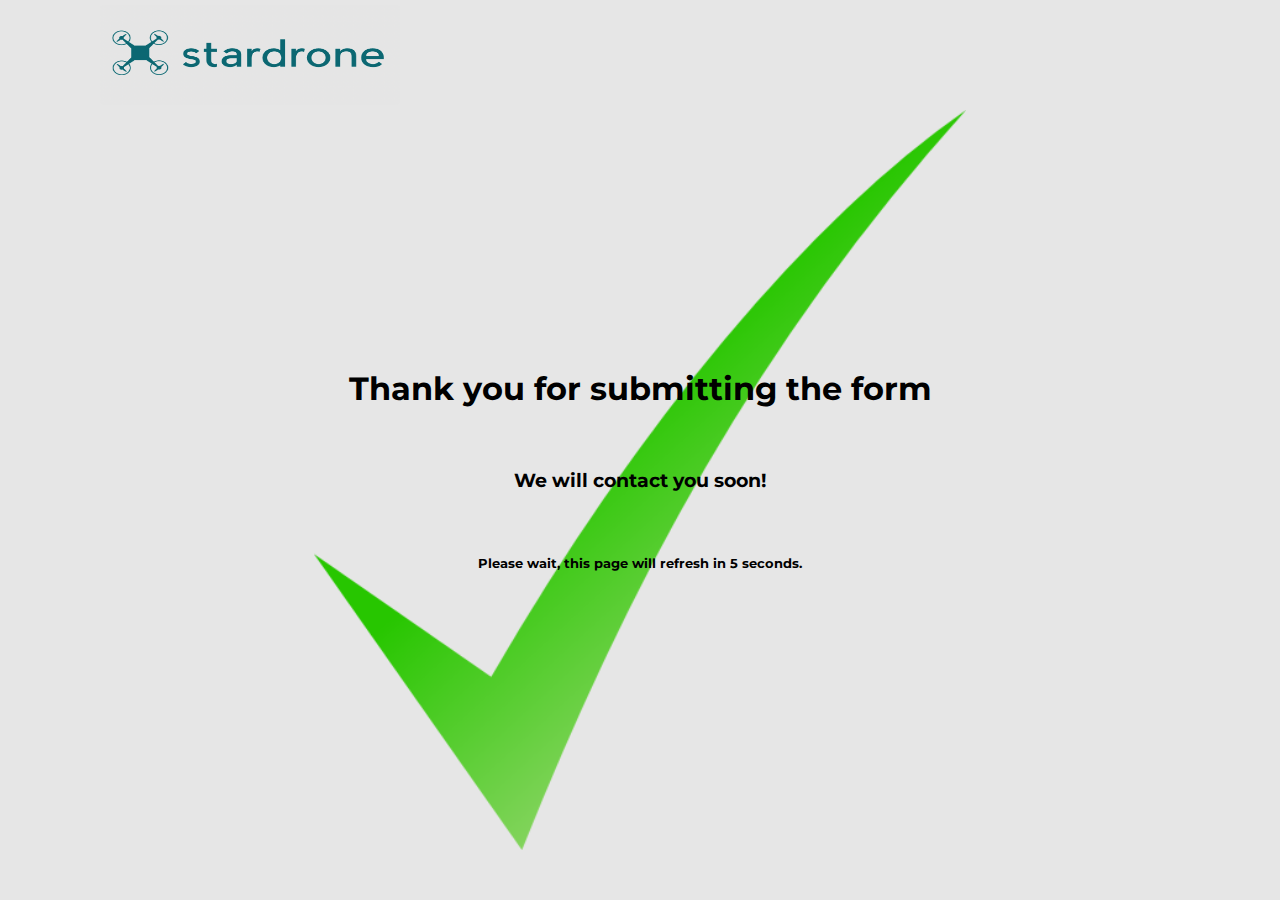
<file: thankyou.html>
<!DOCTYPE html>
<html lang="en-US">
    <head>

        
        <meta charset="utf-8" >
        <!--This line of code was written by ME thanks to Code institute lesson about website responsiveness-->
        <meta name="viewport" content="width=device-width, initial-scale=1">
        <!-- Those lines of code were WRITTEN BY ME following idea for better SEO thanks to CODE INSTITUTE CLUE-->
        <meta name="keywords" content="drone, categories, flying, commercial, hobby, drones">
        <meta name="author" content="Gregory S.">
        <meta name="description" content="Website created for better understanding of your drone flying needs.">
        <meta http-equiv="refresh" content="5; url=index.html">


        <!--This is name that popping up after opening a new tab WRITTEN BY ME.-->

    <title>Complete!</title>

    <!--This is a tiny logo of my website showing on the left site of new tab. 
        I have used and adjusted a code from W3Schools.com (I think it is a nice add up)-->

    <link rel="icon" type="image/x-icon" href="https://raw.githubusercontent.com/GrzegorzStary/Milestone1/refs/heads/main/tab.ico">
    <link rel="stylesheet" href="css/style.css">

    <!-- This is font Montserrat used from Google fonts-->

    <link rel="preconnect" href="https://fonts.googleapis.com">
    <link rel="preconnect" href="https://fonts.gstatic.com" crossorigin>
    <link href="https://fonts.googleapis.com/css2?family=Montserrat:ital,wght@0,100..900;1,100..900&display=swap" rel="stylesheet">
    </head>
    <body>

        <!--This is a logo of my website that I created, its clickable with redirection to Homepage and aria label and alternative text WRITTEN BY ME-->

    <a href="index.html">
        <img src="images/logo.png" alt="stardone main logo" aria-label="'Home Page Logo (back to home)" height="100" width="300">
    </a>

    <div aria-label="Thank you for submitting the form, this page will refresh in 5 senconds." style="background-image: url('images/tick.png'); background-size: contain; background-position: center bottom; background-repeat: no-repeat; display: flex; flex-direction: column; justify-content: center; align-items: center; min-height: 80vh; padding-bottom: 20px; text-align: center;">
        <h1>Thank you for submitting the form<br></h1>
        
        <h3>We will contact you soon!<br></h3>
        
        <h5>Please wait, this page will refresh in 5 seconds.</h5>  
    </div>
    </body>
</html>
</file>
<file: css/style.css>
/* BODY CSS BY ME*/

    body 
    { 
        margin-left: 100px;
        margin-right: 100px;
        margin-top: 5px;
        margin-bottom: 5px;
        font-family: "Montserrat", sans-serif;
        font-weight: 400;
        font-style: normal;
        background-color: #e6e6e6;
    }
    
        /* H1 CSS BY ME*/
    
    h1 {
        text-align: left;
    }
    
        /* H3 CSS BY ME*/
    
    h3 {
        padding: 2%;
        
    }
    /* class CSS BY ME*/
    .drone_type {
        margin-left: 10%;
    }
    
        /* HEADER CSS BY ME*/
    
    header {
        text-align: center;
        background-color: #e6e6e6;
    }
        /* DIV CSS BY ME*/
        div {
            border-left: 50px;
            border-right: 50px;
            border-top: 20px;
            border-bottom: 20px
        }

        /* nav and a styled with help of this video url(https://www.youtube.com/watch?v%3DPwWHL3RyQgk%26t%3D400s)*/

    nav {
        display: flex;
        justify-content: center;
        justify-content: space-evenly;
    }

    a {
        font-family: "Montserrat", sans-serif;
        font-weight: 700;
        text-decoration: none;
        transition: all 0.3s ease;
        margin-top: 20px;
        color: white;
        font-size: 20px;
    }
    /* class CSS BY ME*/
    .drones_right {
        margin-left: 10%;
        display: flex;
        flex-direction: row;
        justify-content: space-between;
        align-items: center;
        width: 80%;
        border: 1px solid;
        box-shadow: 8px 10px rgba(0, 0, 0, 0.5);
        box-sizing: border-box;
        padding: 10px;
        border-radius: 5px;
    }
    /* class CSS BY ME*/
    .drones_left {
        margin-left: 10%;
        display: flex;
        flex-direction: row;
        justify-content: space-between;
        align-items: center;
        width: 80%;
        border: 1px solid;
        box-shadow: -10px -8px rgba(0, 0, 0, 0.3);
        box-sizing: border-box;
        padding: 10px;
        border-radius: 5px;
    }
    /* class CSS BY ME*/
    .drone_text {
        width: 50%;
    }
    /* class CSS BY ME*/
    .drone_images {
        width: 40%;
        height: 250px;
        object-fit: cover;
        max-width: 100%;
        border: solid 2px;
    }
    /* class CSS BY ME*/
    .submit {
        display: flex;
        font-size: 20px;
        font-weight: 800;
        margin-top: 5px;
        border-radius: 50px;
        background-color: white
}
    /* class CSS BY ME*/
    .submit:hover {
        color: white;
        background-color: #053d42;
        transition: all ease 0.5s;

    }
    /* class for navbar button url(https://www.youtube.com/watch?v%3DPwWHL3RyQgk%26t%3D400s)*/
    .button {
        font-size: 20px;
        font-weight: 800;
        margin-top: 5px;
        padding: 5px;
        border-radius: 50px;
        background-color: #0b95a2;
        font-family: "Montserrat", sans-serif;
        font-weight: 700;
        text-decoration: none;
        transition: all 0.3s ease;
        margin-top: 10px;
        color: white;
    }
    .button:hover {
        color: white;
        background-color: #086068;
        cursor: pointer;
    }

    button {
        font-size: 20px;
        font-weight: 800;
        margin-top: 5px;
        border-radius: 50px;
        background-color: #0b95a2;
    }

    .link {
        color: #086068;
    }

        /* VIDEO CSS BY ME*/
    
    #video {
        max-width: 100%;
        width: 80%;
        margin-left: 10%;
        margin-bottom: 20px;
        border-radius: 2%;
    }
    
        /*THOSE PSEUDO CLASSES I TRIED TO WRITE MYSELF BUT FAILED I HAD TO SUPPORT MYSELF WITH CHAT GPT OTHERWISE DID NOT WORK*/
        /* COLORS ADDED BY ME*/
    
    button:hover {
        color: white;
        background-color: #086068;
        cursor: pointer;
    }

    a:active {
        color: #0b95a2;
      }
    
    a:hover {
        color: #0b95a2;
      }
    
    
        /* FOOTER CSS BY ME*/
    
    footer {

        background-color: #086068;
        color: white;
        text-align: center;
        font-weight: 700;
        border-radius: 5px;
        position: sticky;
        border-top: 20px;
    }

    .icon {
        padding-top: 10px;
    }
    span {
        font-size: 20px;
    }
        /* HEADER_PHOTO CLASS CSS BY ME*/
    
    .header_photo {
        width: 1215px;
        height: 500px;
        max-width: 100%;
    }
    .logo {
        max-width: 100%;
    }

    .gallery {
        margin-left: 10%;
    }
        /* THE id CSS BY ME*/
    
    #the {
        text-align: left;
    }
    
        /* IMG CSS BY ME*/
    
    img {
        border-radius: 5px;
    }
    
        /* MAP id CSS BY ME*/
    
    #map {
        width: 100%;
        margin-left: 0px;
        margin-right: 10px;
        margin-bottom: 20px;
        border-radius: 2%;
    }
    
        /* FORM CLASS CSS BY ME*/
    
    .form {
        max-width: 100%;
        width: 80%;
        margin-right: 20%;
        margin-left: 8%;
        padding: 20px;
        border-radius: 20px;
        background-color: #086068;
        margin-bottom: 20px;
        color: white;
    }

/* Address class and atribute as well as class p, all written BY ME*/

    .address {
        max-width: 100%;
        width: 80%;
        margin-right: 20%;
        margin-left: 8%;
        padding: 20px;
        border-radius: 20px;
        background-color: #086068;
        margin-bottom: 20px;
        color: white;
        text-align: center;
        

    }

    address {
        
        font-weight: 700;
        font-size: 20px;
        font-style: italic;
        
    }

    .p {
        font-size: 14px;
    }
    
        /* LABEL CSS BY ME*/
    
    label {
        font-weight: bold;
        display: block;
        margin-bottom: 5px;
    }
    
        /* ALL INPUT FOR CONTACT FORM CSS BY ME*/
    
    input[type="text"] {
        width: 100%;
        padding: 10px;
        margin-bottom: 20px;
        border: 1px solid #ffffff;
        border-radius: 2px;
        box-sizing: border-box;
    }
    
    input[type="email"] {
        width: 100%;
        padding: 10px;
        margin-bottom: 20px;
        border: 1px solid #ffffff;
        border-radius: 2px;
        box-sizing: border-box;
    }
    
    input[type="name"] {
        width: 100%;
        padding: 10px;
        margin-bottom: 20px;
        border: 1px solid #ffffff;
        border-radius: 2px;
        box-sizing: border-box;
    }

    input[type="tel"] {
        width: 100%;
        padding: 10px;
        margin-bottom: 20px;
        border: 1px solid #ffffff;
        border-radius: 2px;
        box-sizing: border-box;
    }
        /* TEXTAREA CSS BY ME*/
    
    textarea {
        width: 100%;
        padding: 10px;
        margin-bottom: 20px;
        border: 1px solid #ffffff;
        border-radius: 2px;
        box-sizing: border-box;
    }
    
        /* INPUT FOR RADIO AND SUBMIT CSS BY ME*/
    
    input[type="radio"] {
        margin-right: 10px;
        background-color: #053d42;
    }
    
    input[type="submit"] {
        background-color: #e6e6e6;
        color: black;
        border-radius: 2px;
    }
/* CSS adapted from tutorial video on Youtube url(https://www.youtube.com/watch?v%3DMcPdzhLRzCg)*/
    .container {
        padding: 2rem;
    }

    .slider-wrapper {
        position: relative;
        max-width: 80%;
        margin: 0 auto;
    }
  
    .slider {
        display: flex;
        aspect-ratio: 20 / 11;
        overflow-x: auto;
        scroll-snap-type: x mandatory;
        scroll-behavior: smooth;
        box-shadow: 0 1.5rem 3rem -0.75rem hsla(0, 0%, 0%, 0.25);
        border-radius: 0.5rem;
        scrollbar-width: none;
    }

     .slider img {
        max-width: 100%;
        flex: 1 0 100%;
        scroll-snap-align: start;
        object-fit: cover;
     }

     .slider-nav {
        display: flex;
        column-gap: 1rem;
        position: absolute;
        bottom: 1.25rem;
        left: 50%;
        transform: translateX(-50%);
        z-index: 1;
     }

     .slider-nav a {
        width: 50px;
        height: 10px;
        border-radius: 50px;
        background-color: #ffffff;
        opacity: 0.7;
        transition: opacity ease 250ms;
     }

     .slider-nav a:hover {
        opacity: 1;
     }

     .slider::-webkit-scrollbar {
        display: none;
     }
         
        /*I WAS WATCHING YOUTUBE VIDEOS ABOUT IT  TRYING TO FIGURE IT OUT A QUICK FIX FOR ALL OF THE ABOVE CSS TO MAKE IT ADJUSTABLE FOR SMALLER SCREENS*/
        /* I ALSO CHECKED WHAT TYPE OF SCREENS ARE MOST COMMON SO SET MAX 480px FOR MOBILE AND 768px FOR TABLET DEVICES*/
        /* ALL MEDIA CSS WRITTEN AND ADJUSTED BY ME*/
    
    @media (max-width: 768px) {
    
        body {
            margin-left: 20px;
            margin-right: 20px;
        }
    
        nav {
            font-size: 20px;
        }
    
        h1 {
            text-align: left;
        }

        h3 {
            padding: 2%;
        }
    
        a   { 
            font-size: 18px;
            font-weight: 700;
        }

        button {
            font-size: 18px;
        }
    
        nav {
            display: flex;
            flex-direction: column;
            justify-content: space-evenly;
            font-size: 16px;
            text-align: center;
        }
        
        .form {
            width: 80%;
        }
        
        .address {
            width: 80%;
        }
        
        .button {
            font-size: 16px;
        }

        .container {
            width: 90%;
        }
    
        #video {
            width: 90%;
            margin-left: 30px;
        }
    
        .header_photo {
            height: 300px;
        }

        .drones_right {
        
            flex-direction: column;        
            }
        
            .drone_images {
                width:100%  ;
                align-self: center;
            }

            .drones_left {
        
                flex-direction: column;        
                }

                .drone_text {
                    width: 80%;
                }
    }
    
    @media (max-width: 480px) {
        body {
            margin-left: 10px;
            margin-right: 10px;
            margin-top: 5px;
        }
    
        h1 {
            text-align: left;
        }
    
        h3 {
            padding: 2%;
        }
    
        a   { 
            font-size: 16px;
            font-weight: 700;
        }

        .button {
            font-size: 18px;
        }
    
        nav {
            display: flex;
            flex-direction: column;
            justify-content: space-evenly;
            font-size: 13px;
            text-align: center;
        }
    
        .form {
                width: 80%;
                margin: 15px;
                padding: 20px;
                margin-left: 10px;
                max-width: 100%;
    
        }

        .container {
            width: 90%;
        }

        .address {
        width: 80%;
        margin-left: 10px;
        padding: 20px;
        }
        
        #video {
            width: 100%;
            margin-left: 0px;
        }
    
        .header_photo {
            width: 100%;
            height: auto;
        }
    
        footer {
            display: flex;
            flex-direction: column;
            justify-content: center;
            font-size: 14px;
            width: 100%;
        }

        .slider-nav a {
            width: 25px;
            height: 8px
        }

        .container {
            max-width: 100%;
            margin-right: 20px;
        }

        section.container {
            margin-left: -1rem;
        }
        
        .drones_right {
        
            flex-direction: column;        
            }
        
            .drone_images {
                width:100%  ;
                align-self: center;
            }

            .drones_left {
        
                flex-direction: column;        
                }

                .drone_text {
                    width: 40%;
                }

    .drone_text {
        width: 90%;
    }
}
</file>
